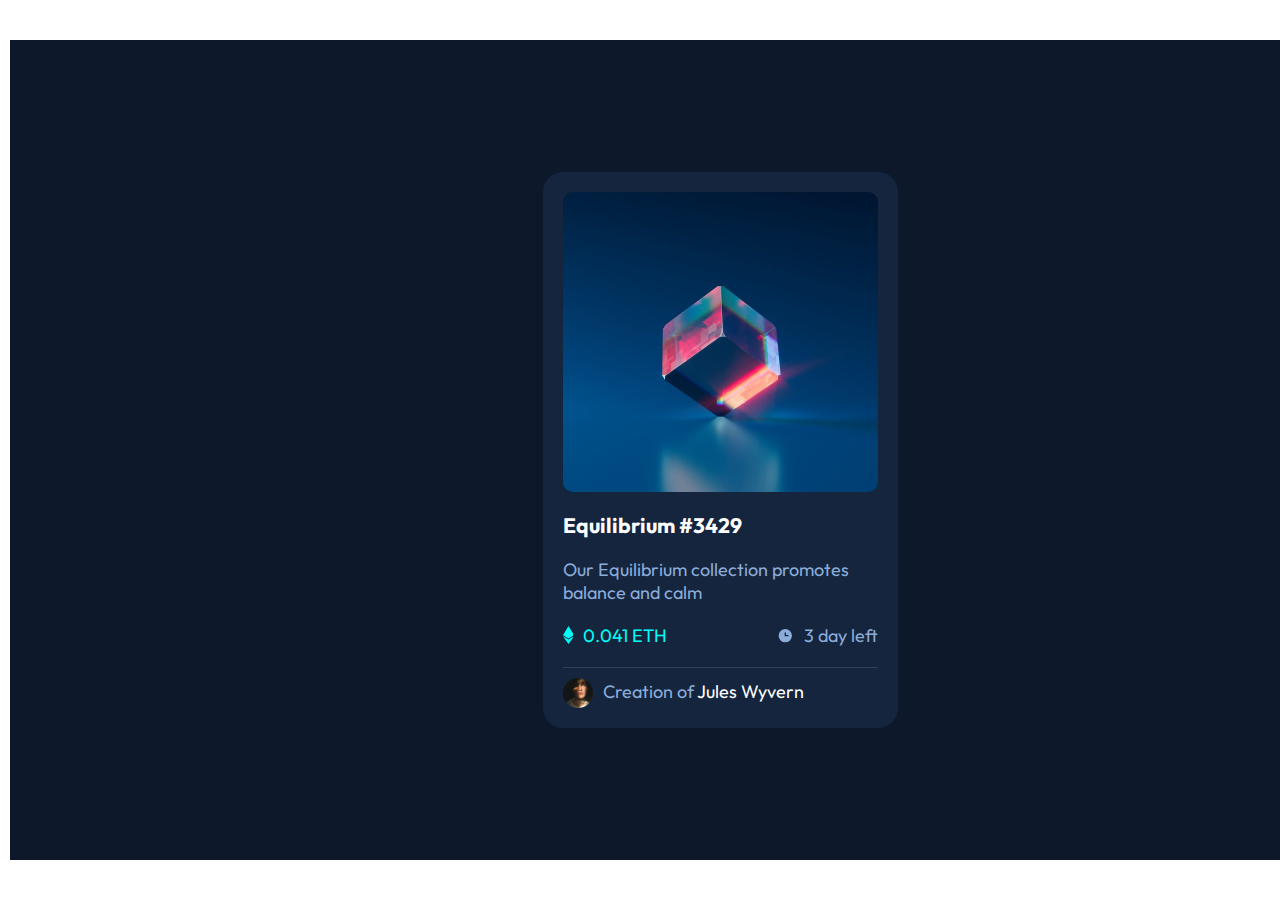
<file: index.html>
<!DOCTYPE html>
<html lang="en">
  <head>
    <meta charset="UTF-8" />
    <meta http-equiv="X-UA-Compatible" content="IE=edge" />
    <meta name="viewport" content="width=device-width, initial-scale=1.0" />
    <title>Document</title>
    <link rel="preconnect" href="https://fonts.googleapis.com" />
    <link rel="preconnect" href="https://fonts.gstatic.com" crossorigin />
    <link
      href="https://fonts.googleapis.com/css2?family=Oswald:wght@300;400;600;700&family=Outfit:wght@300;400;600&display=swap"
      rel="stylesheet"
    />
    <link rel="stylesheet" href="./css/style.css" />
  </head>
  <body>
    <section class="section">
      <div class="container">
        <div class="card">
          <div class="picture">
            <img src="./images/image-equilibrium.jpg" width="100%" />
            <div class="icon-view">
              <svg xmlns="http://www.w3.org/2000/svg" class="view"><g fill="none" fill-rule="evenodd"><path d="M0 0h48v48H0z"/><path d="M24 9C14 9 5.46 15.22 2 24c3.46 8.78 12 15 22 15 10.01 0 18.54-6.22 22-15-3.46-8.78-11.99-15-22-15Zm0 25c-5.52 0-10-4.48-10-10s4.48-10 10-10 10 4.48 10 10-4.48 10-10 10Zm0-16c-3.31 0-6 2.69-6 6s2.69 6 6 6 6-2.69 6-6-2.69-6-6-6Z" fill="#FFF" fill-rule="nonzero"/></g></svg>
            </div>
          </div>
          
          <div class="content">
            <h3>Equilibrium #3429</h3>
            <p>Our Equilibrium collection promotes balance and calm</p>
            <div class="info">
              <svg width="10" height="20" xmlns="http://www.w3.org/2000/svg"><path d="M11 10.216 5.5 18 0 10.216l5.5 3.263 5.5-3.262ZM5.5 0l5.496 9.169L5.5 12.43 0 9.17 5.5 0Z" fill="#00FFF8"/></svg><span>0.041 ETH</span>
              <svg width="17" height="17" xmlns="http://www.w3.org/2000/svg"><path d="M8.305 2.007a6.667 6.667 0 1 0 0 13.334 6.667 6.667 0 0 0 0-13.334Zm2.667 7.334H8.305a.667.667 0 0 1-.667-.667V6.007a.667.667 0 0 1 1.334 0v2h2a.667.667 0 0 1 0 1.334Z" fill="#8BACD9"/></svg><p>3 day left</p>
            </div>
          </div>
          
          <div class="author">
            <img src="./images/image-avatar.png" />
            <p>Creation of <a href="#">Jules Wyvern</a></p>
          </div>
        </div>
      </div>
    </section>
  </body>
</html>
</file>
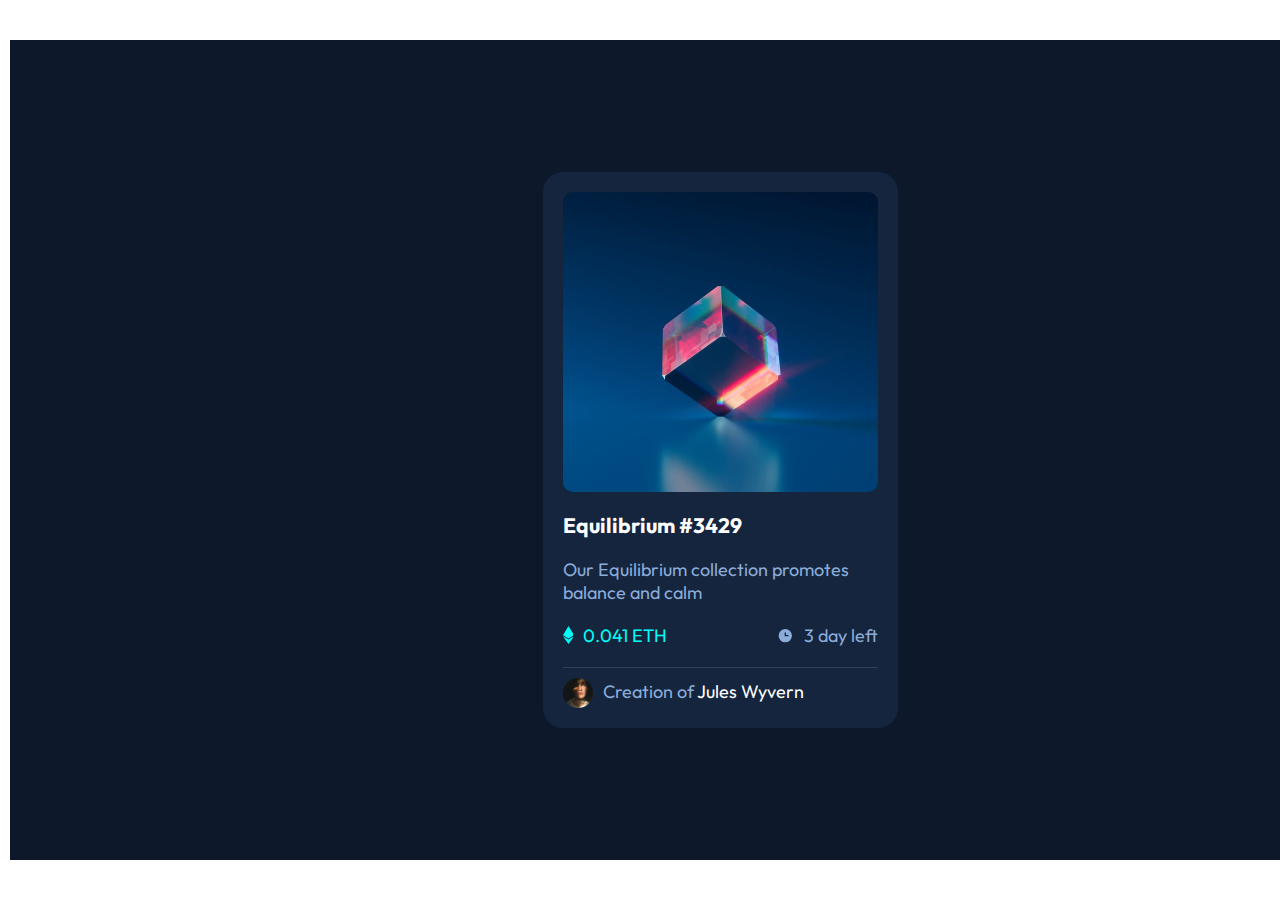
<file: miniproject.html>
<!DOCTYPE html>
<html lang="en">
  <head>
    <meta charset="UTF-8" />
    <meta http-equiv="X-UA-Compatible" content="IE=edge" />
    <meta name="viewport" content="width=device-width, initial-scale=1.0" />
    <title>Document</title>
    <link rel="preconnect" href="https://fonts.googleapis.com" />
    <link rel="preconnect" href="https://fonts.gstatic.com" crossorigin />
    <link
      href="https://fonts.googleapis.com/css2?family=Oswald:wght@300;400;600;700&family=Outfit:wght@300;400;600&display=swap"
      rel="stylesheet"
    />
    <link rel="stylesheet" href="./css/style.css" />
  </head>
  <body>
    <div class="section">
      <div class="container">
        <div class="card">
          <div class="picture">
            <img src="./images/image-equilibrium.jpg" width="100%" />
            <div class="icon-view">
              <svg xmlns="http://www.w3.org/2000/svg" class="view"><g fill="none" fill-rule="evenodd"><path d="M0 0h48v48H0z"/><path d="M24 9C14 9 5.46 15.22 2 24c3.46 8.78 12 15 22 15 10.01 0 18.54-6.22 22-15-3.46-8.78-11.99-15-22-15Zm0 25c-5.52 0-10-4.48-10-10s4.48-10 10-10 10 4.48 10 10-4.48 10-10 10Zm0-16c-3.31 0-6 2.69-6 6s2.69 6 6 6 6-2.69 6-6-2.69-6-6-6Z" fill="#FFF" fill-rule="nonzero"/></g></svg>
            </div>
          </div>
          
          <div class="content">
            <h3>Equilibrium #3429</h3>
            <p>Our Equilibrium collection promotes balance and calm</p>
            <div class="info">
              <svg width="10" height="20" xmlns="http://www.w3.org/2000/svg"><path d="M11 10.216 5.5 18 0 10.216l5.5 3.263 5.5-3.262ZM5.5 0l5.496 9.169L5.5 12.43 0 9.17 5.5 0Z" fill="#00FFF8"/></svg><span>0.041 ETH</span>
              <svg width="17" height="17" xmlns="http://www.w3.org/2000/svg"><path d="M8.305 2.007a6.667 6.667 0 1 0 0 13.334 6.667 6.667 0 0 0 0-13.334Zm2.667 7.334H8.305a.667.667 0 0 1-.667-.667V6.007a.667.667 0 0 1 1.334 0v2h2a.667.667 0 0 1 0 1.334Z" fill="#8BACD9"/></svg><p>3 day left</p>
            </div>
          </div>
          
          <div class="author">
            <img src="./images/image-avatar.png" />
            <p>Creation of <a href="#">Jules Wyvern</a></p>
          </div>
        </div>
      </div>
    </div>
  </body>
</html>
</file>
<file: css/style.css>
* {
  font-family: "Outfit", sans-serif;
  margin: 0 auto;
  box-sizing: border-box;
}
html {
  height: 100%;
}
body {
  padding: 40px 10px;
  width: 1440px;
  height: 100%;
}
/* START SECTION */
.section {
  background-color: hsl(217, 54%, 11%);
  height: 100%;
  display: flex; /* Canh giữa bằng flex */
  flex-direction: column;
  justify-content: center;
  align-items: center;
}
.section .container {
  display: flex;
  flex-direction: column;
  justify-content: center;
  align-items: center;
  background-color: hsl(216, 50%, 16%);
  padding: 20px;
  width: 25%;
  border-radius: 20px;
  
}
.section .container .card {
  background-color: hsl(216, 50%, 16%);
  font-size: 18px;
  color: hsl(0, 0%, 100%);
}
.section .container .card .content p {
  color: hsl(215, 51%, 70%);
}

/* START SECTION */
/* START SECTION */
.container .content {
  border-bottom: 1px solid hsl(215, 32%, 27%);
  padding-top: 10px;
  padding-bottom: 10px;
}
.container .content p,
h3 {
  padding: 10px 0;
}
.container .content .info {
  display: flex;
  flex-direction: row;
  justify-content: left;
  align-items: center;
}
.container .content .info span,
svg {
  margin: 0 10px 0 0;
}
.container .content .info span {
  color: hsl(178, 100%, 50%);
  margin-right: 110px;
}
.container .info svg {
  margin-left: 0;
}
.container .info p {
  margin: 0;
}
.container .content h3:hover {
  cursor: pointer;
  color: hsl(178, 100%, 50%);
}
.picture{
  position: relative;
}
.container .picture img {
  height: 300px;
  width: 100%;
  border-radius: 10px;
  display: block
}
.container .card {
  position: relative;
}
.picture:hover .icon-view {
  cursor: pointer;
  opacity: 1;
}
.card .icon-view {
  height: 300px;
  width: 100%;
  background-color: hsl(178, 100%, 50%);
  border-radius: 10px;
  top: 0;
  position: absolute;
  bottom: 0;
  left: 0;
  right: 0;
  align-items: center;
  opacity: 0;
  transition: .5s ease;
}
.icon-view .view{
  top: 42%;
  left: 43%;
  position: absolute;
  text-align: center;
}

.container .author {
  display: flex;
  flex-direction: row;
  justify-content: center;
  align-items: left;
  text-align: left;
  padding-top: 10px;
}

.container .author img {
  width: 30px;
  margin: 0;
}
.container .author p {
  color: hsl(215, 51%, 70%);
  margin-left: 10px;
  line-height: 27px;
}
.container .author p a {
  color: hsl(0, 0%, 100%);
  text-decoration: none;
}
.container .author p a:hover {
  cursor: pointer;
  color: hsl(178, 100%, 50%);
}
/* SECTION */

/* REPONSIVE */
@media only screen and (max-width: 992px) {
  html,
  body{ 
    text-align: center;
    height: 100%;
    width:auto!important;
    background-color: hsl(217, 54%, 11%);
  }
  .section{
    width: 100%;
    text-align: left;
  }
  .section .container{
    margin: 0;
    width: 50%;
    flex-direction: column;
    align-items: center;
  }
}
@media only screen and (max-width: 768px) {
  html,
  body{ 
    text-align: center;
    height: 100%;
    width:auto!important;
    background-color: hsl(217, 54%, 11%);
  }
  .section{
    width: 100%;
    text-align: left;
  }
  .section .container{
    width: 50%;
  }
}
 /* iphone 6, 6s, 7, 8 */
 @media only screen and (max-width: 576px) {
    html,
    body{
      text-align: center;
      height: 100%;
      width: auto !important;
      background-color: hsl(217, 54%, 11%);
    }
    .section .container{
      width: 100%;
      align-items: center;
    }
}
</file>
